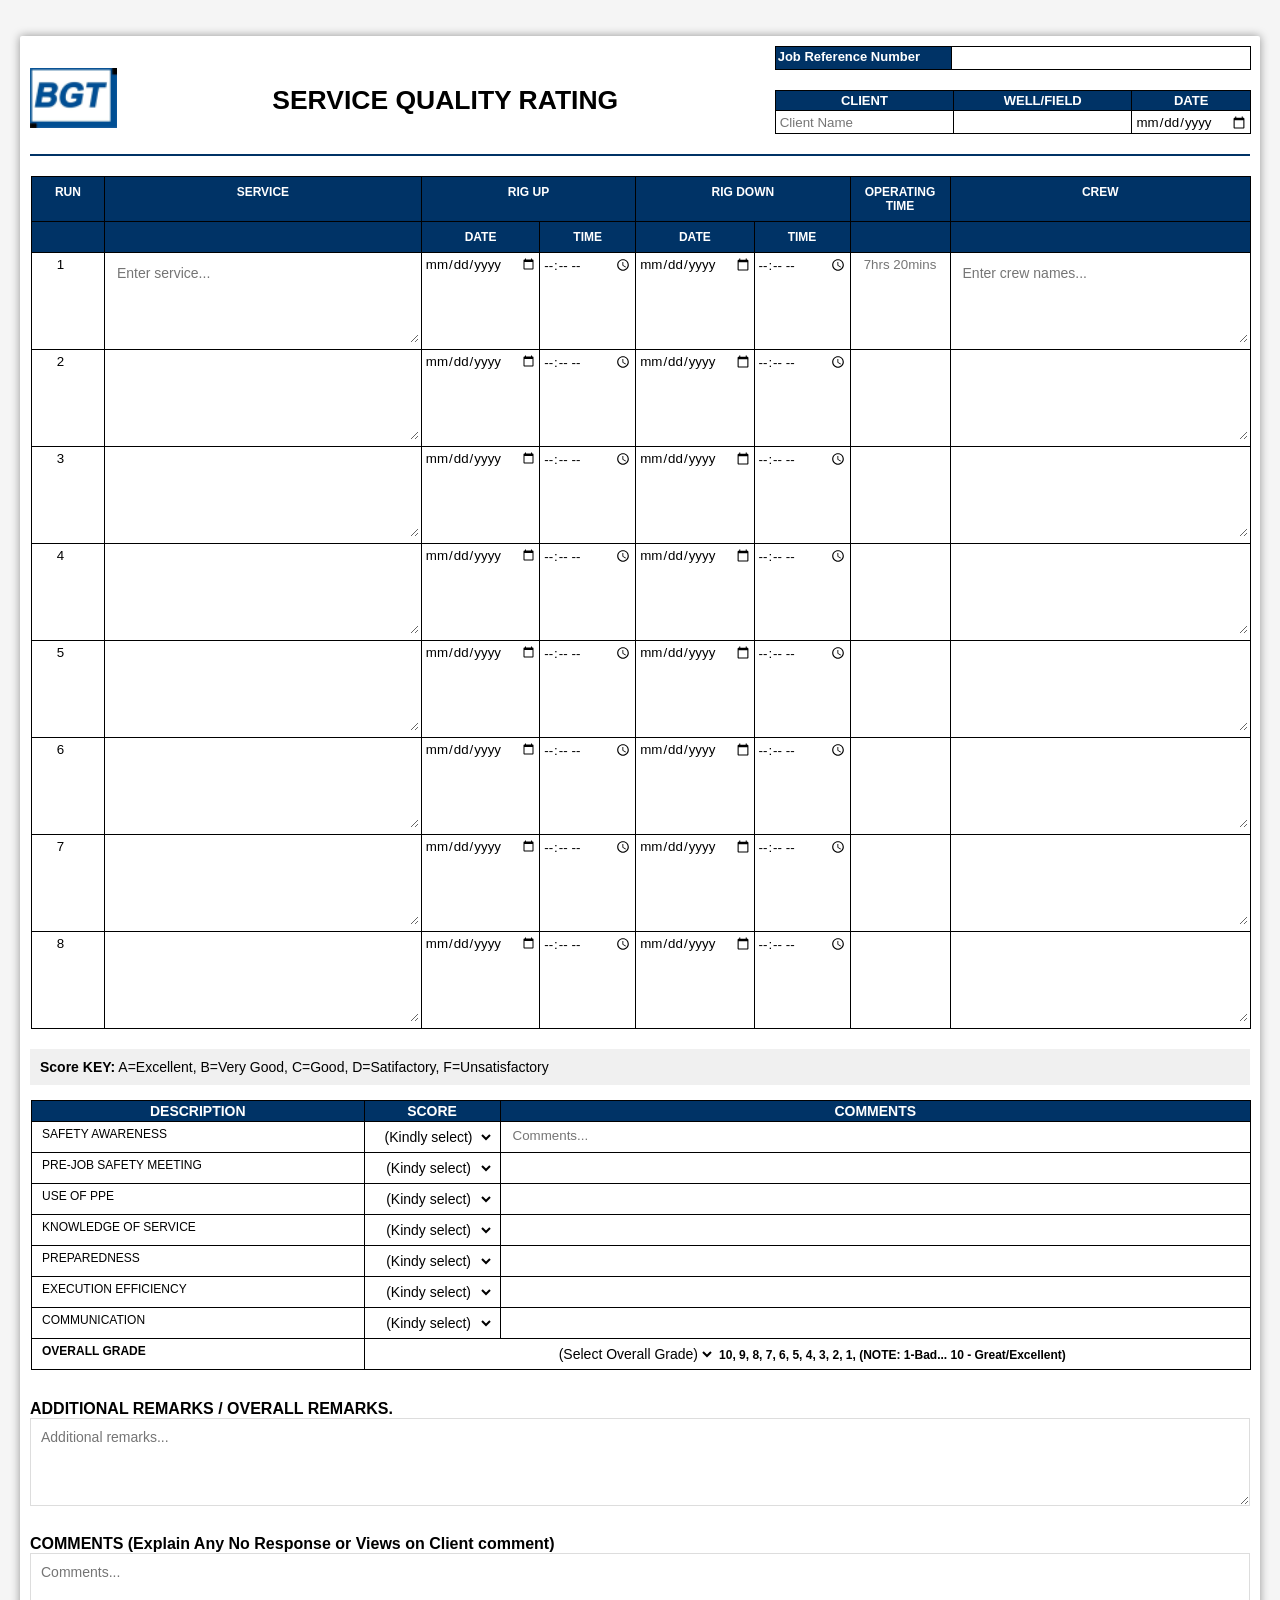
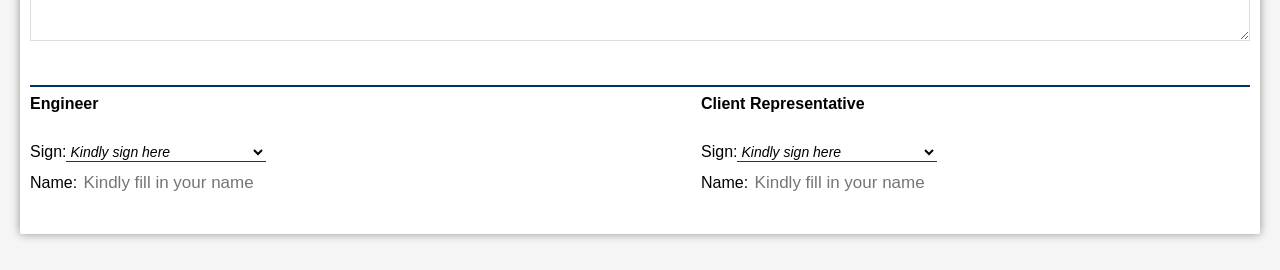
<file: index.html>
<!DOCTYPE html>
<html lang="en">
    <head>
        <meta charset="utf-8">
        <meta name="viewport" content="width=device-width, initial-scale=1.0">
        <title>Service Quality Rating</title>
        <link rel="stylesheet" href="styles.css">
    </head>
    <body>
        <div class="form-container">
            <header>
                <div class="logo">
                    <img src="bgt_lo.png" alt=" Company Logo">
                </div>
                <h2 class="title">SERVICE QUALITY RATING</h2>
                
                <div class="table-container">
                    <!--Top Info Table-->
                    <table class="info-table">
                        <tbody>
                            <tr class="job-ref">
                                <td>Job Reference Number</td>
                                <td><input type="text" class=" ref-no editable"></td>
                            </tr>
                        </tbody>
                    </table>

                    <table class="info-table">
                        <thead>
                            <tr>
                                <th>CLIENT</th>
                                <th>WELL/FIELD</th>
                                <th>DATE</th>
                            </tr>
                        </thead>
                        <tbody>
                            <tr>
                                <td><input class="editable" type="text" placeholder="Client Name"></td>
                                <td><input class="editable" type="text"></td>
                                <td><input class="editable" type="date"></td>
                            </tr>
                        </tbody>
                    </table>
                </div>
            </header>
                
            <div class="table-container">
                <!--RUN DETAILS TABLE-->
                <table class="service-table">
                    <thead>
                        <tr>
                            <th>RUN</th>
                            <th>SERVICE</th>
                            <th colspan="2" class="narrow">RIG UP</th>
                            <th colspan="2" class="narrow">RIG DOWN</th>
                            <th class="operating-time">OPERATING TIME</th>
                            <th>CREW</th>
                        </tr>
                    </thead>
                    <tbody>
                        <tr>
                            <th></th>
                            <th></th>
                            <th class="narrow">DATE</th>
                            <th class="narrow">TIME</th>
                            <th class="narrow">DATE</th>
                            <th class="narrow">TIME</th>
                            <th></th>
                            <th></th>
                        </tr>
                        <tr>
                            <td><input type="number" pattern="[0-9]*" inputmode="numeric" class="run editable" value="1"></td>
                            <td><textarea rows="3" cols="26"placeholder="Enter service..."></textarea></td>
                            <td><input class="editable" type="date" ></td>
                            <td><input class="editable" type="time"></td>
                            <td><input class="editable" type="date"></td>
                            <td><input class="editable" type="time"></td>
                            <td><input type="text" class="editable operating-time" placeholder="7hrs 20mins"></td>
                            <td><textarea rows="3"placeholder="Enter crew names..."></textarea></td>
                        </tr>
                        <tr>
                            <td><input type="number" pattern="[0-9]*" inputmode="numeric" class="run editable" value="2"></td>
                            <td><textarea rows="3"></textarea></td>
                            <td><input class="editable" type="date"></td>
                            <td><input class="editable" type="time"></td>
                            <td><input class="editable" type="date"></td>
                            <td><input class="editable" type="time"></td>
                            <td><input type="text" class="editable operating-time"></td>
                            <td><textarea rows="3"></textarea></td>
                        </tr>
                        <tr>
                            <td><input type="number" pattern="[0-9]*" inputmode="numeric" class="run editable" value="3"></td>
                            <td><textarea rows="3"></textarea></td>
                            <td><input class="editable" type="date"></td>
                            <td><input class="editable" type="time"></td>
                            <td><input class="editable" type="date"></td>
                            <td><input class="editable" type="time"></td>
                            <td><input type="text" class="editable operating-time"></td>
                            <td><textarea rows="3"></textarea></td>
                        </tr>
                        <tr>
                            <td><input type="number" pattern="[0-9]*" inputmode="numeric" class="run editable" value="4"></td>
                            <td><textarea rows="3"></textarea></td>
                            <td><input class="editable" type="date"></td>
                            <td><input class="editable" type="time"></td>
                            <td><input class="editable" type="date"></td>
                            <td><input class="editable" type="time"></td>
                            <td><input type="text" class="editable operating-time"></td>
                            <td><textarea rows="3"></textarea></td>
                        <tr>
                        <tr>
                            <td><input type="number" pattern="[0-9]*" inputmode="numeric" class="run editable" value="5"></td>
                            <td><textarea rows="3"></textarea></td>
                            <td><input class="editable" type="date"></td>
                            <td><input class="editable" type="time"></td>
                            <td><input class="editable" type="date"></td>
                            <td><input class="editable" type="time"></td>
                            <td><input type="text" class="editable operating-time"></td>
                            <td><textarea rows="3"></textarea></td>
                        </tr>
                        
                        <tr>
                            <td><input type="number" pattern="[0-9]*" inputmode="numeric" class="run editable" value="6"></td>
                            <td><textarea rows="3"></textarea></td>
                            <td><input class="editable" type="date"></td>
                            <td><input class="editable" type="time"></td>
                            <td><input class="editable" type="date"></td>
                            <td><input class="editable" type="time"></td>
                            <td><input type="text" class="editable operating-time"></td>
                            <td><textarea rows="3"></textarea></td>
                        </tr>

                        <tr>
                            <td><input type="number" pattern="[0-9]*" inputmode="numeric" class="run editable" value="7"></td>
                            <td><textarea rows="3"></textarea></td>
                            <td><input class="editable" type="date"></td>
                            <td><input class="editable" type="time"></td>
                            <td><input class="editable" type="date"></td>
                            <td><input class="editable" type="time"></td>
                            <td><input type="text" class="editable operating-time"></td>
                            <td><textarea rows="3"></textarea></td>
                        </tr>

                        <tr>
                            <td><input type="number" pattern="[0-9]*" inputmode="numeric" class="run editable" value="8"></td>
                            <td><textarea rows="3"></textarea></td>
                            <td><input class="editable" type="date"></td>
                            <td><input class="editable" type="time"></td>
                            <td><input class="editable" type="date"></td>
                            <td><input class="editable" type="time"></td>
                            <td><input type="text" class="editable operating-time"></td>
                            <td><textarea rows="3"></textarea></td>
                        </tr>
                    </tbody>
                </table>
            </div>
            
            <!--SCORING TABLE-->
            <div class="scores-key">
                <span>Score KEY:</span> A=Excellent, B=Very Good, C=Good, D=Satifactory, F=Unsatisfactory
            </div>
            <table class="scores-table">
                <thead>
                    <tr>
                        <th>DESCRIPTION</th>
                        <th class="scores">SCORE</th>
                        <th class="comments">COMMENTS</th>
                    </tr>    
                </thead>
                <tbody>
                    <tr>
                        <td>SAFETY AWARENESS</td>
                        <td>
                            <select class="scores" id="safetyscore">
                                <option value="">(Kindly select)</option>
                                <option value="A">A</option>
                                <option value="B">B</option>
                                <option value="C">C</option>
                                <option value="D">D</option>
                                <option value="F">F</option>
                            </select>
                        </td>
                        <td><input type="text" class="comments editable" placeholder="Comments..."></td>
                    </tr>
                    <tr>
                        <td>PRE-JOB SAFETY MEETING</td>
                        <td>
                          <select class="scores" id="meetingscore">
                                <option value="">(Kindy select)</option>
                                <option value="A">A</option>
                                <option value="B">B</option>
                                <option value="C">C</option>
                                <option value="D">D</option>
                                <option value="F">F</option>
                            </select>  
                        </td>
                        <td><input type="text" class="comments editable"></td>
                    </tr>
                    <tr>
                        <td>USE OF PPE</td>
                        <td>
                            <select class="scores" id="ppescore">
                                <option value="">(Kindy select)</option>
                                <option value="A">A</option>
                                <option value="B">B</option>
                                <option value="C">C</option>
                                <option value="D">D</option>
                                <option value="F">F</option>
                            </select>
                        </td>
                        <td><input type="text" class="comments editable"></td>
                    </tr>
                    <tr>
                        <td>KNOWLEDGE OF SERVICE</td>
                        <td>
                            <select class="scores" id="knowledegscore">
                                <option value="">(Kindy select)</option>
                                <option value="A">A</option>
                                <option value="B">B</option>
                                <option value="C">C</option>
                                <option value="D">D</option>
                                <option value="F">F</option>
                            </select>
                        </td>
                        <td><input type="text" class="comments editable"></td>
                    </tr>
                    <tr>
                        <td>PREPAREDNESS</td>
                        <td>
                            <select class="scores" id="preparednessscore">
                                <option value="">(Kindy select)</option>
                                <option value="A">A</option>
                                <option value="B">B</option>
                                <option value="C">C</option>
                                <option value="D">D</option>
                                <option value="F">F</option>
                            </select>
                        </td>
                        <td><input type="text" class="comments editable"></td>
                    </tr>
                    <tr>                        
                        <td>EXECUTION EFFICIENCY</td>
                        <td>
                            <select class="scores" id="efficiencyscore">
                                <option value="">(Kindy select)</option>
                                <option value="A">A</option>
                                <option value="B">B</option>
                                <option value="C">C</option>
                                <option value="D">D</option>
                                <option value="F">F</option>
                            </select>
                        </td>
                        <td><input type="text" class="comments editable"></td>
                    </tr>
                    <tr>
                        <td>COMMUNICATION</td>
                        <td>
                            <select class="scores" id="communicationscore">
                                <option value="">(Kindy select)</option>
                                <option value="A">A</option>
                                <option value="B">B</option>
                                <option value="C">C</option>
                                <option value="D">D</option>
                                <option value="F">F</option>
                            </select>
                        </td>
                       <td><input type="text" class="comments editable"></td>
                    </tr>
                    <tr>
                        <td class="overall"><strong>OVERALL GRADE</strong></td>
                        <td colspan="2" class="overall">
                            <select id="overallGrade">
                                <option value="">(Select Overall Grade)</option>
                                <option value="1">1</option>
                                <option value="2">2</option>
                                <option value="3">3</option>
                                <option value="4">4</option>
                                <option value="5">5</option>
                                <option value="6">6</option>
                                <option value="7">7</option>
                                <option value="8">8</option>
                                <option value="9">9</option>
                                <option value="10">10</option>
                            </select>
                            <b>10, 9, 8, 7, 6, 5, 4, 3, 2, 1,  
                            (NOTE: 1-Bad... 10 - Great/Excellent)</b>
                        </td>
                    </tr>
                </tbody>
            </table>
            <div class="remarks-section">
                <div><strong>ADDITIONAL REMARKS / OVERALL REMARKS.</strong></div>
                <textarea placeholder="Additional remarks..."></textarea>

                <div style="margin-top: 25px;"><strong>COMMENTS (Explain Any No Response or Views on Client comment)</strong></div>
                <textarea placeholder="Comments..."></textarea>
            </div>

            <!--SIGNATURE SECTION-->
            <div class="signature-section">
                <div class="signature-box">
                    <strong>Engineer</strong>
                    <div>Sign:<select class="sign" value="">
                        <option value="">Kindly sign here</option>    
                        <option value="pending">Pending</option>    
                        <option value="signed">Signed</option>    
                        <option value="declined">Declined</option>    
                    </select>
                    </div>
                    <div class="name-row">Name: <input type="text" class="name" placeholder="Kindly fill in your name"></div>
                </div>
                <div class="signature-box">
                    <strong>Client Representative</strong>
                    <div>Sign:<select class="sign">
                            <option value="">Kindly sign here</option>  
                            <option value="pending">Pending</option>
                            <option value="signed">Signed</option>
                            <option value="declined">Declined</option>
                        </select>
                    </div>
                    <div class="name-row">Name: <input type="text" class="name" placeholder="Kindly fill in your name"></div>
                </div>
            </div>
        </div>
    </body>
</html>
</file>
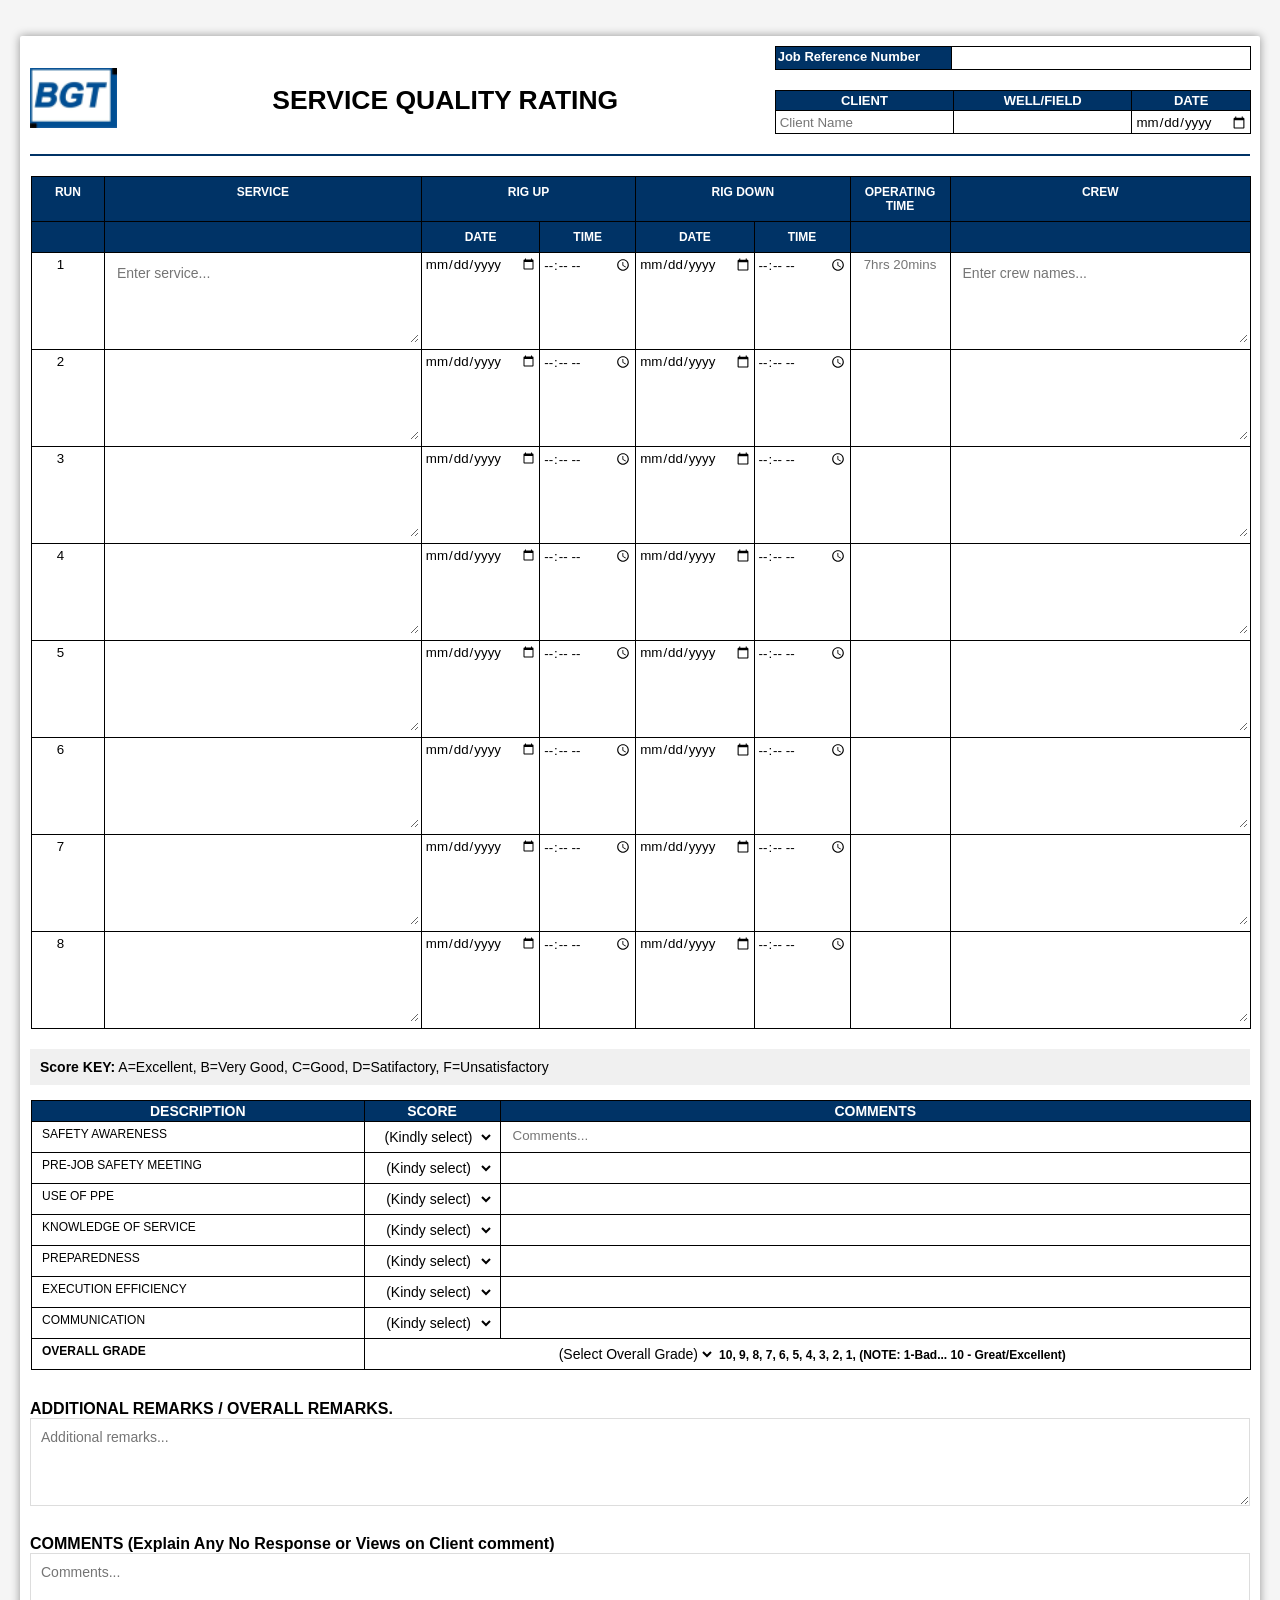
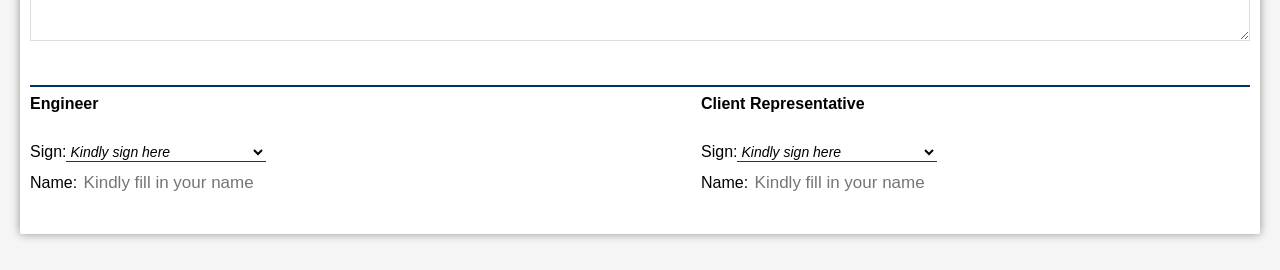
<file: table.html>
<!DOCTYPE html>
<html lang="en">
    <head>
        <meta charset="utf-8">
        <meta name="viewport" content="width=device-width, initial-scale=1.0">
        <title>Service Quality Rating</title>
        <link rel="stylesheet" href="styles.css">
    </head>
    <body>
        <div class="form-container">
            <header>
                <div class="logo">
                    <img src="bgt_lo.png" alt=" Company Logo">
                </div>
                <h2 class="title">SERVICE QUALITY RATING</h2>
                
                <div class="table-container">
                    <!--Top Info Table-->
                    <table class="info-table">
                        <tbody>
                            <tr class="job-ref">
                                <td>Job Reference Number</td>
                                <td><input type="text" class=" ref-no editable"></td>
                            </tr>
                        </tbody>
                    </table>

                    <table class="info-table">
                        <thead>
                            <tr>
                                <th>CLIENT</th>
                                <th>WELL/FIELD</th>
                                <th>DATE</th>
                            </tr>
                        </thead>
                        <tbody>
                            <tr>
                                <td><input class="editable" type="text" placeholder="Client Name"></td>
                                <td><input class="editable" type="text"></td>
                                <td><input class="editable" type="date"></td>
                            </tr>
                        </tbody>
                    </table>
                </div>
            </header>
                
            <div class="table-container">
                <!--RUN DETAILS TABLE-->
                <table class="service-table">
                    <thead>
                        <tr>
                            <th>RUN</th>
                            <th>SERVICE</th>
                            <th colspan="2" class="narrow">RIG UP</th>
                            <th colspan="2" class="narrow">RIG DOWN</th>
                            <th class="operating-time">OPERATING TIME</th>
                            <th>CREW</th>
                        </tr>
                    </thead>
                    <tbody>
                        <tr>
                            <th></th>
                            <th></th>
                            <th class="narrow">DATE</th>
                            <th class="narrow">TIME</th>
                            <th class="narrow">DATE</th>
                            <th class="narrow">TIME</th>
                            <th></th>
                            <th></th>
                        </tr>
                        <tr>
                            <td><input type="number" pattern="[0-9]*" inputmode="numeric" class="run editable" value="1"></td>
                            <td><textarea rows="3" cols="26"placeholder="Enter service..."></textarea></td>
                            <td><input class="editable" type="date" ></td>
                            <td><input class="editable" type="time"></td>
                            <td><input class="editable" type="date"></td>
                            <td><input class="editable" type="time"></td>
                            <td><input type="text" class="editable operating-time" placeholder="7hrs 20mins"></td>
                            <td><textarea rows="3"placeholder="Enter crew names..."></textarea></td>
                        </tr>
                        <tr>
                            <td><input type="number" pattern="[0-9]*" inputmode="numeric" class="run editable" value="2"></td>
                            <td><textarea rows="3"></textarea></td>
                            <td><input class="editable" type="date"></td>
                            <td><input class="editable" type="time"></td>
                            <td><input class="editable" type="date"></td>
                            <td><input class="editable" type="time"></td>
                            <td><input type="text" class="editable operating-time"></td>
                            <td><textarea rows="3"></textarea></td>
                        </tr>
                        <tr>
                            <td><input type="number" pattern="[0-9]*" inputmode="numeric" class="run editable" value="3"></td>
                            <td><textarea rows="3"></textarea></td>
                            <td><input class="editable" type="date"></td>
                            <td><input class="editable" type="time"></td>
                            <td><input class="editable" type="date"></td>
                            <td><input class="editable" type="time"></td>
                            <td><input type="text" class="editable operating-time"></td>
                            <td><textarea rows="3"></textarea></td>
                        </tr>
                        <tr>
                            <td><input type="number" pattern="[0-9]*" inputmode="numeric" class="run editable" value="4"></td>
                            <td><textarea rows="3"></textarea></td>
                            <td><input class="editable" type="date"></td>
                            <td><input class="editable" type="time"></td>
                            <td><input class="editable" type="date"></td>
                            <td><input class="editable" type="time"></td>
                            <td><input type="text" class="editable operating-time"></td>
                            <td><textarea rows="3"></textarea></td>
                        <tr>
                        <tr>
                            <td><input type="number" pattern="[0-9]*" inputmode="numeric" class="run editable" value="5"></td>
                            <td><textarea rows="3"></textarea></td>
                            <td><input class="editable" type="date"></td>
                            <td><input class="editable" type="time"></td>
                            <td><input class="editable" type="date"></td>
                            <td><input class="editable" type="time"></td>
                            <td><input type="text" class="editable operating-time"></td>
                            <td><textarea rows="3"></textarea></td>
                        </tr>
                        
                        <tr>
                            <td><input type="number" pattern="[0-9]*" inputmode="numeric" class="run editable" value="6"></td>
                            <td><textarea rows="3"></textarea></td>
                            <td><input class="editable" type="date"></td>
                            <td><input class="editable" type="time"></td>
                            <td><input class="editable" type="date"></td>
                            <td><input class="editable" type="time"></td>
                            <td><input type="text" class="editable operating-time"></td>
                            <td><textarea rows="3"></textarea></td>
                        </tr>

                        <tr>
                            <td><input type="number" pattern="[0-9]*" inputmode="numeric" class="run editable" value="7"></td>
                            <td><textarea rows="3"></textarea></td>
                            <td><input class="editable" type="date"></td>
                            <td><input class="editable" type="time"></td>
                            <td><input class="editable" type="date"></td>
                            <td><input class="editable" type="time"></td>
                            <td><input type="text" class="editable operating-time"></td>
                            <td><textarea rows="3"></textarea></td>
                        </tr>

                        <tr>
                            <td><input type="number" pattern="[0-9]*" inputmode="numeric" class="run editable" value="8"></td>
                            <td><textarea rows="3"></textarea></td>
                            <td><input class="editable" type="date"></td>
                            <td><input class="editable" type="time"></td>
                            <td><input class="editable" type="date"></td>
                            <td><input class="editable" type="time"></td>
                            <td><input type="text" class="editable operating-time"></td>
                            <td><textarea rows="3"></textarea></td>
                        </tr>
                    </tbody>
                </table>
            </div>
            
            <!--SCORING TABLE-->
            <div class="scores-key">
                <span>Score KEY:</span> A=Excellent, B=Very Good, C=Good, D=Satifactory, F=Unsatisfactory
            </div>
            <table class="scores-table">
                <thead>
                    <tr>
                        <th>DESCRIPTION</th>
                        <th class="scores">SCORE</th>
                        <th class="comments">COMMENTS</th>
                    </tr>    
                </thead>
                <tbody>
                    <tr>
                        <td>SAFETY AWARENESS</td>
                        <td>
                            <select class="scores" id="safetyscore">
                                <option value="">(Kindly select)</option>
                                <option value="A">A</option>
                                <option value="B">B</option>
                                <option value="C">C</option>
                                <option value="D">D</option>
                                <option value="F">F</option>
                            </select>
                        </td>
                        <td><input type="text" class="comments editable" placeholder="Comments..."></td>
                    </tr>
                    <tr>
                        <td>PRE-JOB SAFETY MEETING</td>
                        <td>
                          <select class="scores" id="meetingscore">
                                <option value="">(Kindy select)</option>
                                <option value="A">A</option>
                                <option value="B">B</option>
                                <option value="C">C</option>
                                <option value="D">D</option>
                                <option value="F">F</option>
                            </select>  
                        </td>
                        <td><input type="text" class="comments editable"></td>
                    </tr>
                    <tr>
                        <td>USE OF PPE</td>
                        <td>
                            <select class="scores" id="ppescore">
                                <option value="">(Kindy select)</option>
                                <option value="A">A</option>
                                <option value="B">B</option>
                                <option value="C">C</option>
                                <option value="D">D</option>
                                <option value="F">F</option>
                            </select>
                        </td>
                        <td><input type="text" class="comments editable"></td>
                    </tr>
                    <tr>
                        <td>KNOWLEDGE OF SERVICE</td>
                        <td>
                            <select class="scores" id="knowledegscore">
                                <option value="">(Kindy select)</option>
                                <option value="A">A</option>
                                <option value="B">B</option>
                                <option value="C">C</option>
                                <option value="D">D</option>
                                <option value="F">F</option>
                            </select>
                        </td>
                        <td><input type="text" class="comments editable"></td>
                    </tr>
                    <tr>
                        <td>PREPAREDNESS</td>
                        <td>
                            <select class="scores" id="preparednessscore">
                                <option value="">(Kindy select)</option>
                                <option value="A">A</option>
                                <option value="B">B</option>
                                <option value="C">C</option>
                                <option value="D">D</option>
                                <option value="F">F</option>
                            </select>
                        </td>
                        <td><input type="text" class="comments editable"></td>
                    </tr>
                    <tr>                        
                        <td>EXECUTION EFFICIENCY</td>
                        <td>
                            <select class="scores" id="efficiencyscore">
                                <option value="">(Kindy select)</option>
                                <option value="A">A</option>
                                <option value="B">B</option>
                                <option value="C">C</option>
                                <option value="D">D</option>
                                <option value="F">F</option>
                            </select>
                        </td>
                        <td><input type="text" class="comments editable"></td>
                    </tr>
                    <tr>
                        <td>COMMUNICATION</td>
                        <td>
                            <select class="scores" id="communicationscore">
                                <option value="">(Kindy select)</option>
                                <option value="A">A</option>
                                <option value="B">B</option>
                                <option value="C">C</option>
                                <option value="D">D</option>
                                <option value="F">F</option>
                            </select>
                        </td>
                       <td><input type="text" class="comments editable"></td>
                    </tr>
                    <tr>
                        <td class="overall"><strong>OVERALL GRADE</strong></td>
                        <td colspan="2" class="overall">
                            <select id="overallGrade">
                                <option value="">(Select Overall Grade)</option>
                                <option value="1">1</option>
                                <option value="2">2</option>
                                <option value="3">3</option>
                                <option value="4">4</option>
                                <option value="5">5</option>
                                <option value="6">6</option>
                                <option value="7">7</option>
                                <option value="8">8</option>
                                <option value="9">9</option>
                                <option value="10">10</option>
                            </select>
                            <b>10, 9, 8, 7, 6, 5, 4, 3, 2, 1,  
                            (NOTE: 1-Bad... 10 - Great/Excellent)</b>
                        </td>
                    </tr>
                </tbody>
            </table>
            <div class="remarks-section">
                <div><strong>ADDITIONAL REMARKS / OVERALL REMARKS.</strong></div>
                <textarea placeholder="Additional remarks..."></textarea>

                <div style="margin-top: 25px;"><strong>COMMENTS (Explain Any No Response or Views on Client comment)</strong></div>
                <textarea placeholder="Comments..."></textarea>
            </div>

            <!--SIGNATURE SECTION-->
            <div class="signature-section">
                <div class="signature-box">
                    <strong>Engineer</strong>
                    <div>Sign:<select class="sign" value="">
                        <option value="">Kindly sign here</option>    
                        <option value="pending">Pending</option>    
                        <option value="signed">Signed</option>    
                        <option value="declined">Declined</option>    
                    </select>
                    </div>
                    <div class="name-row">Name: <input type="text" class="name" placeholder="Kindly fill in your name"></div>
                </div>
                <div class="signature-box">
                    <strong>Client Representative</strong>
                    <div>Sign:<select class="sign">
                            <option value="">Kindly sign here</option>  
                            <option value="pending">Pending</option>
                            <option value="signed">Signed</option>
                            <option value="declined">Declined</option>
                        </select>
                    </div>
                    <div class="name-row">Name: <input type="text" class="name" placeholder="Kindly fill in your name"></div>
                </div>
            </div>
        </div>
    </body>
</html>
</file>
<file: styles.css>
* {
    box-sizing: border-box;
    font-family: Arial, sans-serif;
}

body {
    margin: 0px;
    padding: 20px;
    background-color: #f5f5f5;
}

.form-container {
    max-width: 100%;
    width: 100%;
    margin: 1rem auto;
    background-color: white;
    padding: 10px;
    box-shadow: 0 0 10px rgba(0,0,0,0.4);
    border-radius: 2px;
}

header {
    display: flex;
    align-items: center;
    justify-content: space-between;
    gap: 20px;
    margin-bottom: 20px;
    border-bottom: 2px solid #003366;
}

.logo img {
    height: 60px;
    width: auto;
    margin-bottom: 1px;
}

.title {
    flex-grow: 1;
    text-align: center;
    font-size: 26.5px;
    font-weight: bold;
}

.narrow {
    width: 80px;
}

/*.table-container {
    width: 100%;
    overflow-x: auto;
}*/

table {
    width: 100%;
    min-width: 300px;
    border-collapse: collapse;
    margin-bottom: 20px;
    margin-left: 1px;
}

.ref-no {
    width: 100%;
}

.job-ref td:nth-child(1) {
    width: 37%;
    font-size: 13px;
    background-color: #003366;
    color: white;
    font-weight: bold;
}

.info-table th{
    font-size: 13px;
}

.run {
    width: 45px;
    text-align: center;
}

.operating-time {
    width: 95px;
    text-align: center;
}

.operating-time:focus {
    outline: 2px solid #4d90fe;
}

th, td {
    border: 1px solid black;
    padding: 2px;
    text-align: left;
    vertical-align: top;
}

th {
    background-color: #003366;
    color: white;
    font-weight: bold;
    text-align: center;
}

td textarea {
    width: 100%;
    box-sizing: border-box;
    margin: 0;
}

.service-table th {
    font-size: 12px;
    padding: 8px 10px;
    white-space: normal;
}

.service-table td{
    text-align: center;
}

.service-table input,
.service-table textarea,
.info-table input {
    max-width: 100%
}
.service-table td:nth-child(2) {
    width: 26%;
    margin: 0;
    padding-bottom: 0;
}


.scores-table th{
    font-size: 14px;
}

.scores-table th:nth-child(2),
.scores-table td:nth-child(2) {
    width: 90px;
    text-align: center;
}


.scores-key {
    background-color: #f0f0f0;
    padding: 10px;
    margin: 15px 0;
    font-size: 14px;
}

.scores-key span {
    font-weight: bold;
}

.scores-table td {
    font-size: 12px;
    padding: 5px;
    margin: 15px 0;
    padding-left: 10px;
}

.scores {
    width: 120px;
    text-align: center;
}

.comments {
    width: 100%;
    
}

.scores-table td:first-child {
    width: 30%;
}

.remarks-section {
    margin: 30px 0;
}

.remarks-section textarea {
    border: 1px solid #ddd;
}

textarea {
    width: 100%;
    height: 88px;
    padding: 10px;
    border: none;
    resize: vertical;
    font-size: 14px;
}

textarea:focus {
    outline: 2px solid #4d90fe;
}

.signature-section {
    border-top: 2px solid #003366;
    padding-top: 8px;
    display: flex;
    justify-content: space-between;
    margin-top: 40px;
}

.signature-box {
    width: 45%;
}

.sign {
    width: 200px;
    border: none;
    border-bottom: 1px solid #333;
    background: transparent;
    font-style: italic;
    font-size: 14px;
}

.sign, .name {
    margin-top: 30px;
    font-weight: 510;
}

.sign:focus, .name:focus {
    outline: 2px solid #4d90fe;
}

.name {
    width: 350px;
    border: none !important;        /* Remove ALL borders */ /* Only bottom line */
    background: transparent;
    outline: none;                  /* Remove focus outline */
    font-size: 17px;
}

.name-row {
    margin-top: 10px;
    padding-bottom: 30px;
}

.editable:focus {
    background-color: #fff;
    outline: 2px solid #4d90fe 
}

input[type="text"], input[type="date"], input[type="time"], input[type="number"] {
    border-radius: 0%;
    border: none;
}

input[type="text"] {
    box-sizing: border-box;
    margin: 0%;
}



select {
    font-size: 14px;
    border-radius: 0%;
    border: 1px solid white;
    background-color: #ffffff;
}

@media (max-width: 768px) {
  body {
    padding: 10px;
    font-size: 11px;        /* base font size */
  }

  .title {
    font-size: 10px;        /* smaller than 26.5px */
  }
  .logo img {
    height: 30px;
  }
  table,
  th,
  td {
    font-size: 9px;
    padding: 1px;        /* force smaller table text */
  }

  .job-ref td:nth-child(1) {
    font-size: 10px;
    width: 22%;
  }

  .service-table th,
  .info-table th {
    font-size: 10px;        /* overrides 12px / 13px */
  }

  .scores-table th {
    font-size: 11px;
  }

  .scores-table td {
    font-size: 10px;
  }

  .scores-key,
  .service-table input,
  .service-table textarea,
  .service-table select,
  .info-table input,
  .remarks-section textarea,
  .scores,
  .comments {
    font-size: 10px;        /* smaller controls */
  }

  select {
    font-size: 9px;
  }

  .narrow {
    width: 50px;
  }

  .service-table td:nth-child(2) {
    width: 22%;
  }

  .operating-time {
    width: 70px;
    font-size: 10px;
  }

  .scores {
    width: 80px;
  }

  .signature-section {
    flex-direction: column;
    gap: 14px;
  }

  .signature-box {
    width: 100%;
  }
  
  .sign, .name{
    font-size: 11px;
  }
  .sign {
    margin-top: 2%;
  }

  .name {
    width: 60%;
  }
}
</file>
